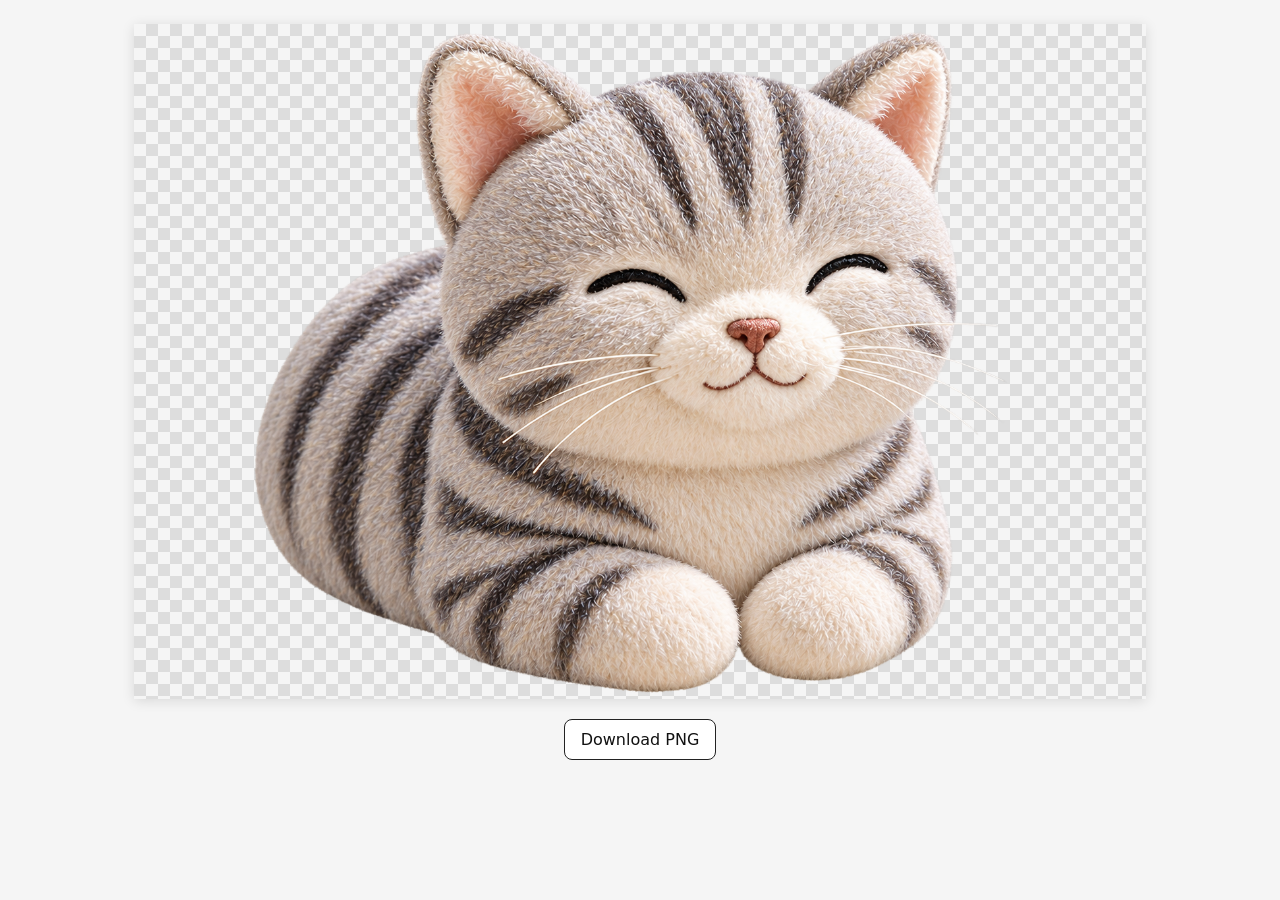
<file: index.html>
<!doctype html>
<html lang="ja">
<head>
  <meta charset="utf-8">
  <meta name="viewport" content="width=device-width, initial-scale=1">
  <title>Sabatora0843.png</title>
  <style>
    html, body {
      margin: 0;
      min-height: 100%;
      background: #f5f5f5;
      font-family: system-ui, -apple-system, BlinkMacSystemFont, "Segoe UI", sans-serif;
    }
    body {
      display: grid;
      place-items: center;
      padding: 24px;
      box-sizing: border-box;
    }
    main {
      display: grid;
      gap: 20px;
      justify-items: center;
    }
    .preview {
      max-width: min(90vw, 1024px);
      max-height: 75vh;
      object-fit: contain;
      background-image:
        linear-gradient(45deg, #ddd 25%, transparent 25%),
        linear-gradient(-45deg, #ddd 25%, transparent 25%),
        linear-gradient(45deg, transparent 75%, #ddd 75%),
        linear-gradient(-45deg, transparent 75%, #ddd 75%);
      background-size: 24px 24px;
      background-position: 0 0, 0 12px, 12px -12px, -12px 0;
      box-shadow: 0 2px 12px rgba(0,0,0,.12);
    }
    a {
      display: inline-block;
      padding: 10px 16px;
      border: 1px solid #222;
      border-radius: 8px;
      color: #111;
      background: #fff;
      text-decoration: none;
    }
    a:hover {
      background: #eee;
    }
  </style>
</head>
<body>
  <main>
    <img class="preview" src="images/Sabatora0843.png" alt="Sabatora0843.png preview">
    <a href="images/Sabatora0843.png" download="Sabatora0843.png">Download PNG</a>
  </main>
</body>
</html>
</file>
